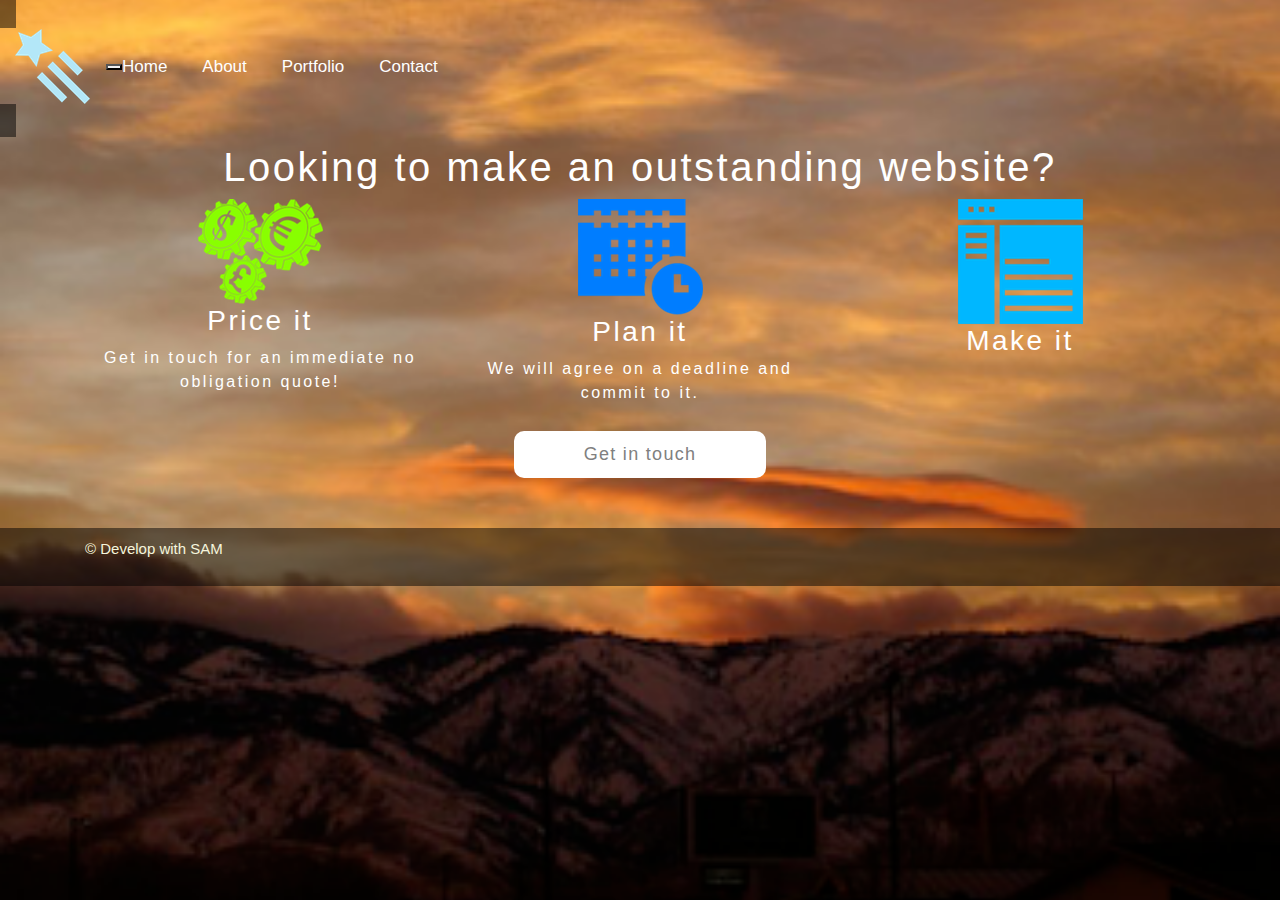
<file: CompanyWebsite/index.html>
<!DOCTYPE html>

<html>
    <head>
        <meta charset="utf-8">
        <meta name="viewport" content="width=device-width, initial-scale=1, shrink-to-fit=no">
        <meta name="description" content="">
        <meta name="author" content="">
        
        <!-- Bootstrap CSS -->
    
        <link rel="stylesheet" href="https://maxcdn.bootstrapcdn.com/bootstrap/4.0.0/css/bootstrap.min.css" integrity="sha384-Gn5384xqQ1aoWXA+058RXPxPg6fy4IWvTNh0E263XmFcJlSAwiGgFAW/dAiS6JXm" crossorigin="anonymous">

        <link rel="stylesheet" href="css/styling.css">
        <title>Company Website</title>
        
    </head>

    <body>
        <!-- Nav Bar -->
        <nav role="navigation" class="navbar navbar-expand-md navbar-inverse">
            <div class="container-fluid">
                <div class="navbar-header">
                    <a class="navbar-brand" href="#"><img src="images/comet.png" class="logo"></a>
                </div>
                
                <button type="button" class="navbar-toggle navbar-right" data-target="#navbarCollapse" data-toggle="collapse">
                    
                        <span class="sr-only">Toggle Navigation</span>
                        <span class="icon-bar"></span>
                        <span class="icon-bar"></span>
                        <span class="icon-bar"></span>    
                </button>
                
                <div class="navbar-collapse collapse" id="navbarCollapse">
                    <ul class="nav navbar-nav">
                        <li><a href="#">Home</a></li>
                        <li><a href="#">About</a></li>
                        <li><a href="#">Portfolio</a></li>
                        <li><a href="#">Contact</a></li>
                    </ul>
                </div>
            </div>
        </nav>
  
        <!-- 
            create header
            create icons with text
            create contact button
        -->
             
        <div class="jumbotron"> 
            <h1> Looking to make an outstanding website?</h1>
            <div id="icons">
                <div class="container" >
                    <div class="row">
                        <div class="col-md-4">
                            <img src="images/priceIt.png" class="bodyImage">
                            <h3> Price it</h3>        
                            <p>Get in touch for an immediate no obligation quote!</p> 
                        </div>
                        <div class="col-md-4">
                            <img src="images/dateIt.png" class="bodyImage">
                            <h3>Plan it</h3>
                            <p>We will agree on a deadline and commit to it.</p>  
                        </div>
                        <div class="col-md-4">
                            <img src="images/makeIt.png" class="bodyImage"                  >
                            <h3>Make it</h3>
                        </div>
                    </div>
                </div>
            </div>
          </div>
        <div class="contact">
            <div class="container">
                <a href="#" class="btn">Get in touch</a>
            </div>
        </div>
        
        <div class="footer">
            <div class="container">
                <p>&copy; Develop with SAM</p> 
            </div>
        </div>
        <!--div class="">

        Check out the new logo that I created on <a href="http://logomakr.com" title="Logo Makr">LogoMakr.com</a> https://logomakr.com/90YXSU


        money graphic by <a href="undefined">undefined</a> from <a href="https://logomakr.com/">Logomakr</a> is licensed under <a href="http://creativecommons.org/licenses/by/3.0/" title="Creative Commons BY 3.0">CC BY 3.0</a>. Check out the new logo that I created on <a href="http://logomakr.com" title="Logo Makr">LogoMakr.com</a> https://logomakr.com/7PqjeE


         Check out the new logo that I created on <a href="http://logomakr.com" title="Logo Makr">LogoMakr.com</a> https://logomakr.com/7lpEzx

        Check out the new logo that I created on <a href="http://logomakr.com" title="Logo Makr">LogoMakr.com</a> https://logomakr.com/6DiFln

        </div-->
        
        <!-- jQuery first, then Popper.js, then Bootstrap JS -->

        <script src="https://code.jquery.com/jquery-3.2.1.slim.min.js" integrity="sha384-KJ3o2DKtIkvYIK3UENzmM7KCkRr/rE9/Qpg6aAZGJwFDMVNA/GpGFF93hXpG5KkN" crossorigin="anonymous"></script>
    
        <script src="https://cdnjs.cloudflare.com/ajax/libs/popper.js/1.12.9/umd/popper.min.js" integrity="sha384-ApNbgh9B+Y1QKtv3Rn7W3mgPxhU9K/ScQsAP7hUibX39j7fakFPskvXusvfa0b4Q" crossorigin="anonymous"></script>
    
        <script src="https://maxcdn.bootstrapcdn.com/bootstrap/4.0.0/js/bootstrap.min.js" integrity="sha384-JZR6Spejh4U02d8jOt6vLEHfe/JQGiRRSQQxSfFWpi1MquVdAyjUar5+76PVCmYl" crossorigin="anonymous"></script>
      
        <script>
        </script>
    </body>

</html>
</file>
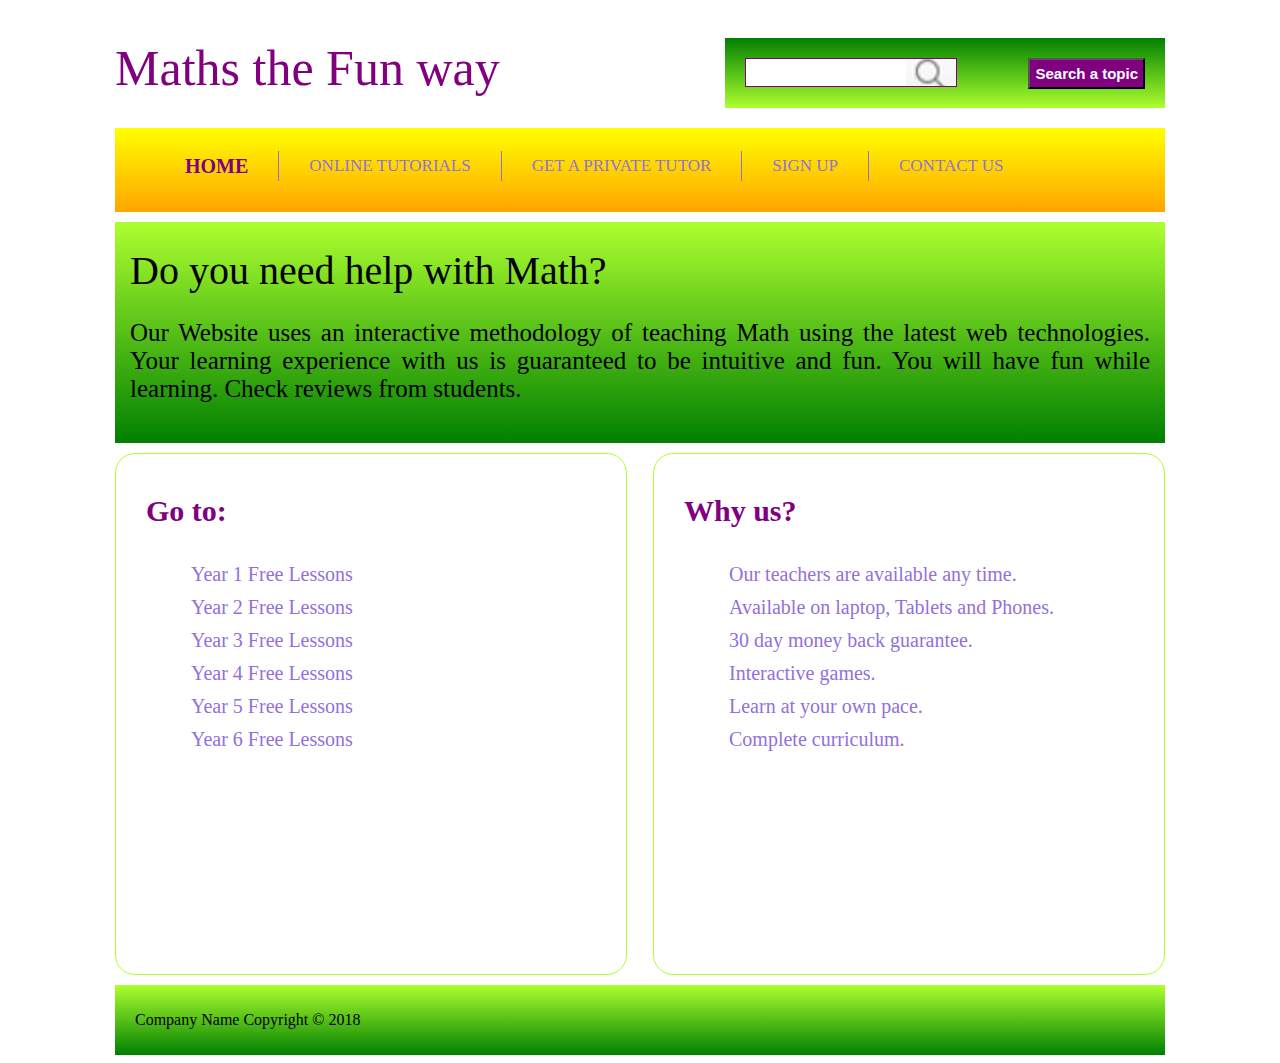
<file: MathematicsTutorialsWebsite/index.html>
<!DOCTYPE html>
<html>
    <head>
        <meta charset ="utf-8">
        <title> Maths Website </title>
        <meta name="viewport" content="width=device-width, initial-scale=1.0, user-scalable=yes">
        
        <link rel="stylesheet" type="text/css" href="css/main.css">
    </head>

    <body>


        <div id="container">
        
            <div id="header">
            
                <div id="brand">                
                    <h1><a href="#"> Maths the Fun way</a></h1>
                </div>
                <div id="searchBox">
                    <form method="get">
                    
                        <input type="text" class="text">
                        <input type="submit" value="Search a topic" class="submit">
                        
                    
                    </form>
                </div>
                <div class="clear">
                
                </div>
                
                
            </div>
            <div id="menu">
            
                <ul>
                    <li><a href="#" class="active">Home</a></li>
                    <li><a href="#">Online Tutorials</a></li>
                    <li><a href="#">Get a private tutor</a></li>
                    <li><a href="#">Sign up</a></li>                
                    <li><a href="#">Contact us</a></li>
                </ul>
            
            </div>
            
            <div id="introduction">
            
                <h3>Do you need help with Math?</h3>
            
                <p> Our Website uses an interactive methodology of teaching Math using the latest web technologies. Your learning experience with us is guaranteed to be intuitive and fun. You will have fun while learning. Check reviews from students.
                </p>
            </div>
        
            <div id="leftsidebar" class="sidebar">
                <h3>Go to:</h3>
                <ul>
                    <li><a href="#">Year 1 Free Lessons</a></li>
                    <li><a href="#">Year 2 Free Lessons</a></li>
                    <li><a href="#">Year 3 Free Lessons</a></li>
                    <li><a href="#">Year 4 Free Lessons</a></li>
                    <li><a href="#">Year 5 Free Lessons</a></li>
                    <li><a href="#">Year 6 Free Lessons</a></li>
                </ul>
            </div>
            
            <div id="rightsidebar" class="sidebar">        
                <h3>Why us?</h3>
                <ul>
                    <li><a href="#">Our teachers are available any time.</a></li>
                    <li><a href="#">Available on laptop, Tablets and Phones.</a></li>
                    <li><a href="#">30 day money back guarantee.</a></li>
                    <li><a href="#">Interactive games.</a></li>
                    <li><a href="#">Learn at your own pace.</a></li>
                    <li><a href="#">Complete curriculum.</a></li>
                </ul>
            </div>
            <div class="clear"></div>
            <footer class="footer">
                <div>
                    <p>Company Name Copyright &copy; 2018</p>                
                </div>
            </footer>
        </div>
 </body>
</html>
</file>
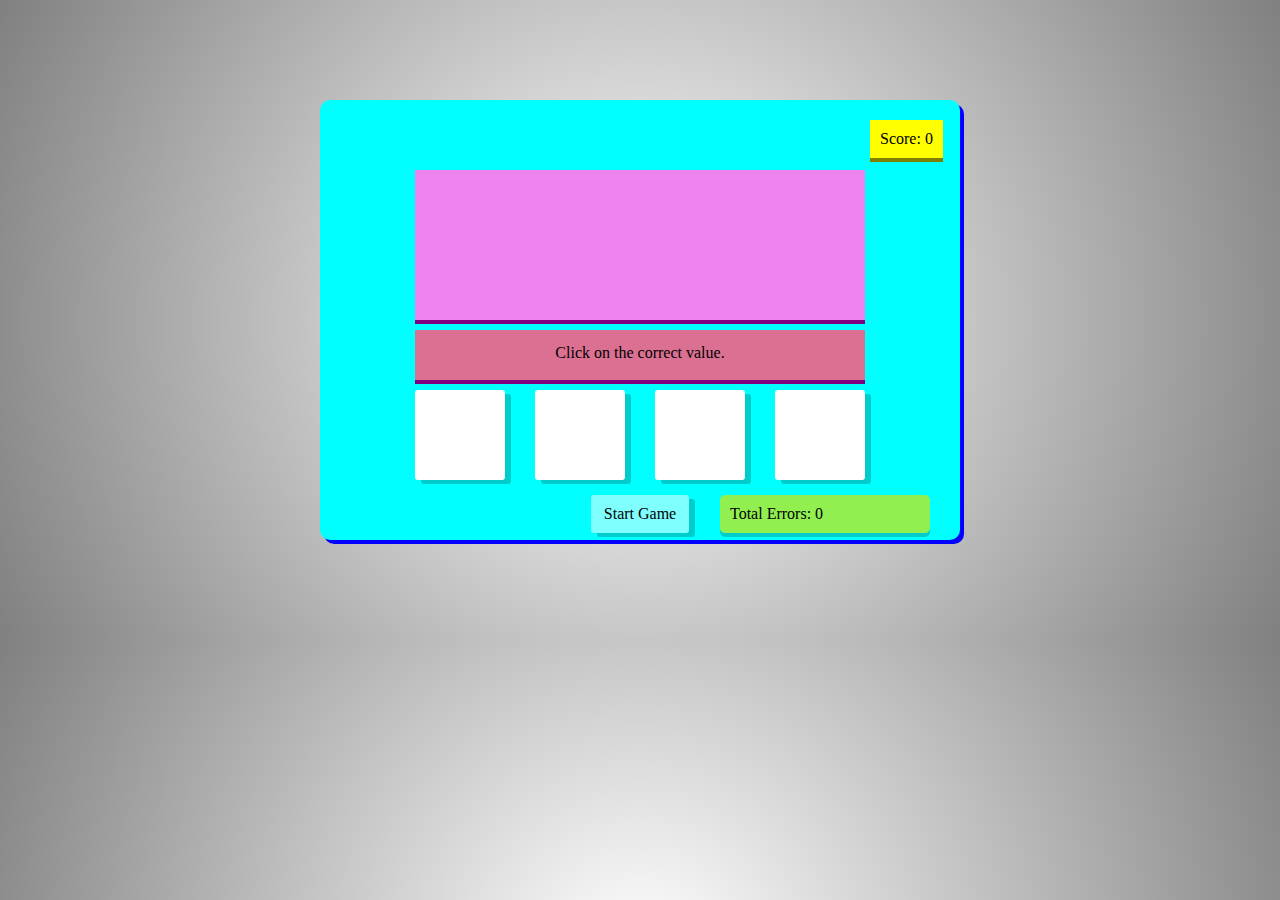
<file: MathGameWebsite/index.html>
<!DOCTYPE html>
<html lang="en">
    <head>    
        <title>Math Game</title>
        <meta charset="utf-8">
        <meta name="viewport", content="width=device-width, initial-scale=1, user-scalable=yes">
        
        <link rel="stylesheet" href="css/main.css">
        
            
    </head>


    <body>

        <div id="container">
            <div id="scorecard">
                Score: <span id="scorevalue"> 0</span>        
            </div>
            <div id="correctMsg">
                Correct            
            </div>
            <div id="wrongMsg">
                Try Again
            </div>
                
            <div id="question">
                    
            
            </div>
            
            <div id="instruction">
                Click on the correct value.
                    
            </div>
            
            <div id="multiChoice">
                
                <div id="choice1" class="box" onclick="isCorrect(this.id)"></div>
                <div id="choice2" class="box" onclick="isCorrect(this.id)"></div>
                <div id="choice3" class="box" onclick="isCorrect(this.id)"></div>
                <div id="choice4" class="box" onclick="isCorrect(this.id)"></div>            
            </div>
            
            <div id="startReset" onclick="changeStatus()">
                    Start Game
            </div>
            
            <div id="errorCount">
                    Total Errors: <span id="errorCountgvalue">0</span> 
            </div>
            
            <div id="gameOver">
           
            </div>
        </div>
        <script src="js/main.js"></script>
    </body>
</html>
</file>
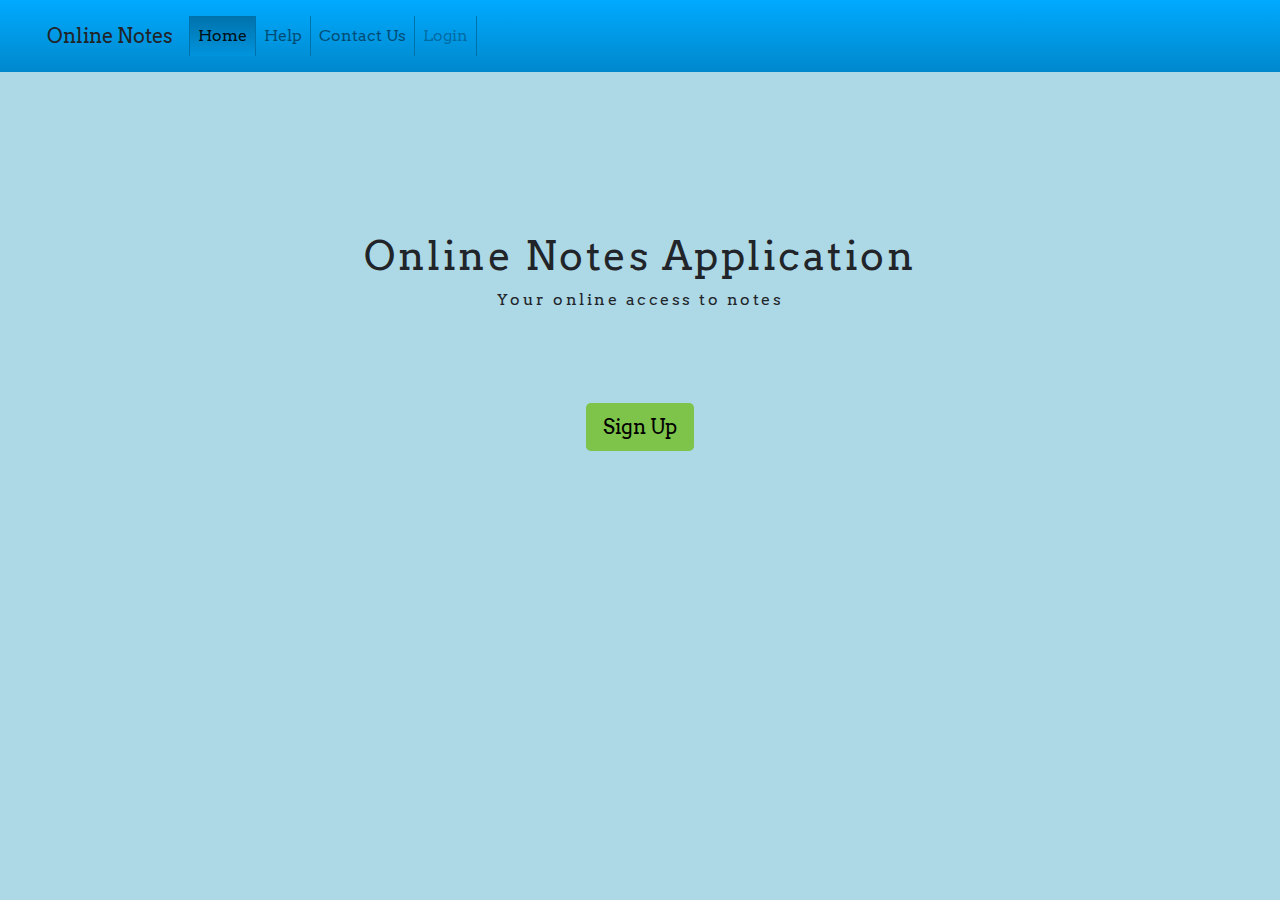
<file: OnlineNotesApp/index.html>
<!doctype html>
<html lang="en">
  <head>
    <!-- Required meta tags -->
    <meta charset="utf-8">
    <meta name="viewport" content="width=device-width, initial-scale=1, shrink-to-fit=no">

    <!-- Bootstrap CSS -->
    <link rel="stylesheet" href="css/bootstrap.min.css">
    <link href="css/styling.css" rel="stylesheet">
    <link href='https://fonts.googleapis.com/css?family=Arvo' rel='stylesheet' type='text/css'>
      
    <title>OnlineNotes</title>
  </head>
  <body>
    <!-- Navigation Bar -->
     <nav role="navigation" class="navbar navbar-custom navbar-fixed-top">
            <div class="container-fluid">
               <nav class="navbar navbar-expand-lg navbar-light navbar-right ">
                  <a class="navbar-brand" >Online Notes</a>
                  <button class="navbar-toggler " type="button" data-toggle="collapse" data-target="#navbarCollapse" aria-controls="navbarNav" aria-expanded="false" aria-label="Toggle navigation">
                    <span class="navbar-toggler-icon"></span>
                  </button>
                   
                  <div class="collapse navbar-collapse" id="navbarCollapse">
                    <ul class="navbar-nav">
                      <li class="nav-item active">
                        <a class="nav-link" href="#">Home <span class="sr-only">(current)</span></a>
                      </li>
                      <li class="nav-item">
                        <a class="nav-link" href="#">Help</a>
                      </li>
                      <li class="nav-item">
                        <a class="nav-link" href="#">Contact Us</a>
                      </li>
                      <li class="nav-item">
                        <a class="nav-link disabled" href="#loginModal" data-toggle="modal">Login</a>
                      </li>
                    </ul>
                  </div>
                </nav>
            </div>
    </nav>
      
    <!-- Jumbotron with Sign up Button -->
     <div class="jumbotron" id="signUpContainer">
        <h1>Online Notes Application</h1>
        <p> Your online access to notes</p>
         <button type="button" class="btn btn-lg green signup" data-target="#signupModal" data-toggle="modal"> Sign Up </button>
      </div>

    <!-- Login Form -->
      <form method="post" id="loginForm">
          <div class="modal" id="loginModal" role="dialog" aria-labelledby="myModalLabel" aria-hidden="true">
            <div class="modal-dialog">
                <div class="modal-content">
                    <div class="modal-header">              
                        <h4 class="modal-title" id="myModalLabel" >Login:</h4>
                        <button type="button" class="close" data-dismiss="modal" aria-label="Close">&times;</button>
                    </div>
                    <div class="modal-body">
                        <div class="form-group">
                            <div id="loginmessage">From PHP File</div>
                            <label for="email" class="sr-only">User Name: </label>
                            <input class="form-control" type="email" name="loginemail" id="loginemail" placeholder="Email" maxlength="30">
                        </div>    
                        <div class="form-group">
                            <label for="loginPassword" class="sr-only">Password: </label>
                            <input class="form-control" type="password" name="loginpassword" id="loginpassword" placeholder="Password" maxlength="30">
                        </div> 
                        <div class="checkbox">
                            <label> <input type="checkbox" name="rememberme" id="rememberme">Remember Me 
                            </label>
                            <a class="float-right" style="cursor: pointer" data-dismiss="modal" data-target="forgotpasswordModal" data-toggle="modal" href="#">Forgot Password</a>
                        </div>
                    </div>

                    <div class="modal-footer">
                        <input type="submit" class="btn btn-primary" name="login" value="Login">
                        <button type="button" class="btn btn-default" data-dismiss="modal">Cancel</button>
                        <button type="button" class="btn btn-default pull-left" data-dismiss="modal" data-target="#signupModal" data-toggle="modal">Register</button>
                    </div>
                </div>
              </div>
          </div>
      </form>
    <!-- Sign up form -->
      <form method="post" id="signupForm">
          <div class="modal" id="signupModal" role="dialog" aria-labelledby="myModalLabel" aria-hidden="true">
            <div class="modal-dialog">
                <div class="modal-content">
                    <div class="modal-header">
                         <h4 class="modal-title" id="myModalLabel" >Sign up and begin using the app:</h4>
                        <button type="button" class="close" data-dismiss="modal" aria-label="Close">&times;</button>
                    </div>
                    <div class="modal-body">
                        <div class="form-group">
                            <div id="signupmessage">From PHP File</div>
                            <label for="username" class="sr-only">User Name: </label>
                            <input class="form-control" type="text" name="username" id="username" placeholder="Username" maxlength="30">
                        </div>    
                        <div class="form-group">
                            <label for="email" class="sr-only">Emal: </label>
                            <input class="form-control" type="email" name="email" id="email" placeholder="email" maxlength="30">
                        </div>         
                        <div class="form-group">
                            <label for="password" class="sr-only">Enter Password: </label>
                            <input class="form-control" type="password" name="password" id="password" placeholder="password" maxlength="30">
                        </div>   
                        <div class="form-group">
                            <label for="password2" class="sr-only">Re Enter Password: </label>
                            <input class="form-control" type="password" name="password2" id="password2" placeholder="password" maxlength="30">
                        </div>   
                    </div>

                    <div class="modal-footer">
                        <input type="submit" class="btn btn-primary" name="signup" value="Sign Up">
                        <button type="button" class="btn btn-default" data-dismiss="modal">Cancel</button>
                    </div>
                </div>
              </div>
          </div>
      </form>
    <!-- Forgot password form -->
      <form method="post" id="forgotpasswordform">        
          <div class="modal" id="forgotpasswordModal" role="dialog" aria-labelledby="myModalLabel" aria-hidden="true">
              <div class="modal-dialog">
                <div class="modal-content">
                    <div class="modal-header">
                         <h4 class="modal-title" id="myModalLabel" >Enter Email Address:</h4>
                        <button type="button" class="close" data-dismiss="modal" aria-label="Close">&times;</button>
                    </div>
                    <div class="modal-body">
                        <div class="form-group">
                            <div id="forgotpasswordmessage">From PHP File</div>
                            
                            <label for="email" class="sr-only"> Email: </label>
                            <input class="form-control" type="email" name="forgotemail" id="forgotemail" placeholder="Email" maxlength="30">
                        </div> 
                    </div>

                    <div class="modal-footer">
                        <input type="submit" class="btn btn-primary" name="forgotpassword" value="Submit">
                        <button type="button" class="btn btn-default" data-dismiss="modal">Cancel</button>
                        <button type="button" class="btn btn-default pull-left" data-dismiss="modal" data-target="#signupModal" data-toggle="modal">Register</button>
                    </div>
                </div>
              </div>
          </div>          
      </form>

      <!-- Footer -->
      <!-- jQuery -->

      <script
              src="https://code.jquery.com/jquery-3.3.1.min.js"
              integrity="sha256-FgpCb/KJQlLNfOu91ta32o/NMZxltwRo8QtmkMRdAu8="
              crossorigin="anonymous">
      </script>
      <script src="js/bootstrap.min.js"></script>
      <script src="js/profile.js"></script>
      <script src="js/index.js"></script>
  </body>
</html>
</file>
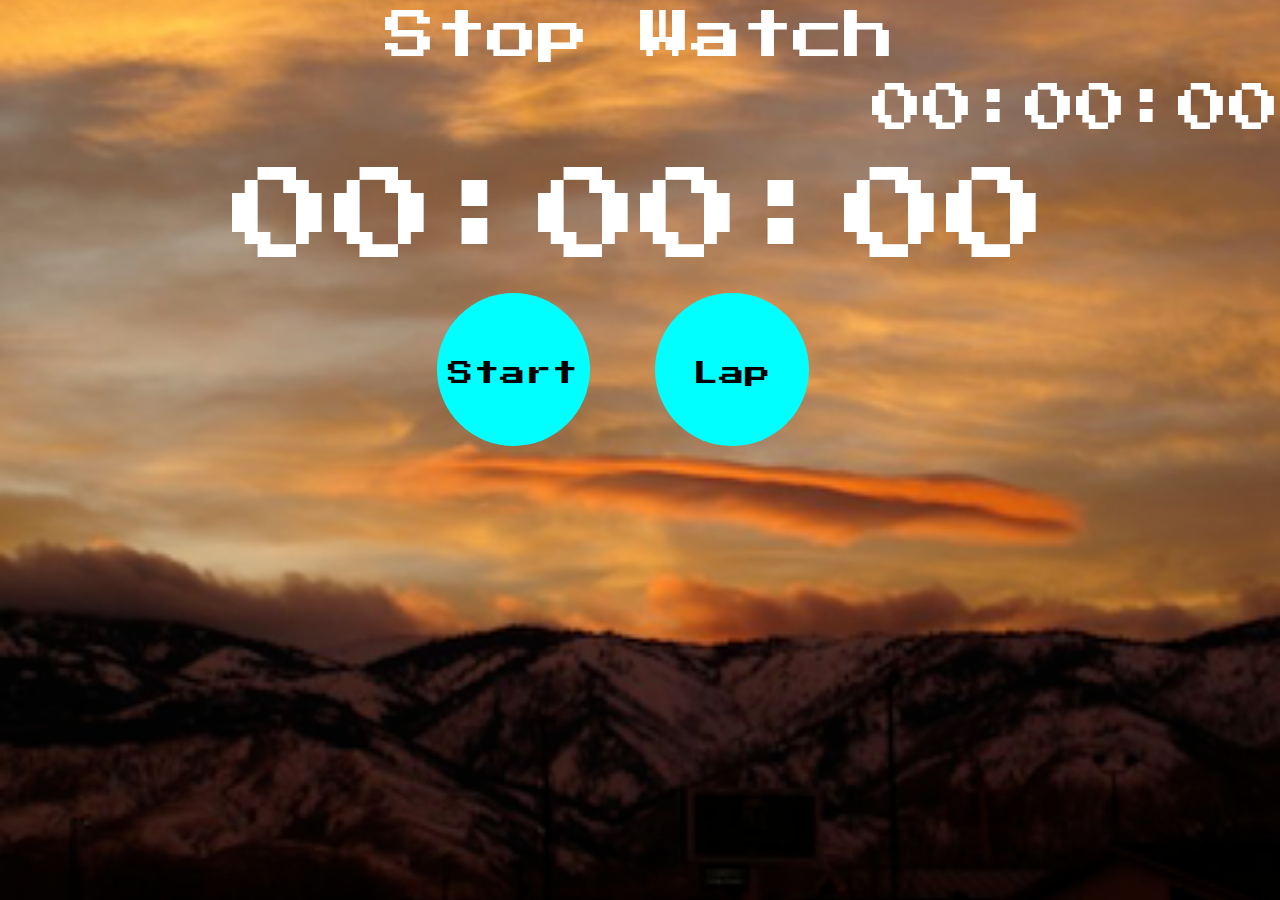
<file: StopWatchApp/index.html>
<!DOCTYPE html>

<html>
    <head>
        <meta charset="utf-8">
        <meta http-equiv="X-UA-Compatible" content="IE=edge">
        <meta name="viewport" content="width=device-width, initial-scale=1">
        
        <!-- Latest compiled and minified CSS -->
        <link rel="stylesheet" href="https://maxcdn.bootstrapcdn.com/bootstrap/3.3.7/css/bootstrap.min.css" integrity="sha384-BVYiiSIFeK1dGmJRAkycuHAHRg32OmUcww7on3RYdg4Va+PmSTsz/K68vbdEjh4u" crossorigin="anonymous">
        
        <link href="https://fonts.googleapis.com/css?family=Press+Start+2P" rel="stylesheet">
        
        <link rel="stylesheet" href="css/styling.css">
              
        <title>StopWatch App</title>
    </head>

    <body>
        
        <!-- TITLE -->
        <div class="container-fluid">
            <div id="title">Stop Watch</div>
        </div>
        
        <!-- Lap Time -->
        <div id="lap"><span id="lapminute">00</span>:<span id="lapsecond">00</span>:<span id="lapcentisecond">00</span></div>
        
        <!-- Timer -->
        <div id="timer"><span id="timerminute">00</span>:<span id="timersecond">00</span>:<span id="timercentisecond">00</span></div>
        
        <!-- Control Module using Grid -->
        <div id="controlContainer" class="row">
            <div class="col-xs-2 col-xs-offset-4">
                <div id="startBtn" class="control">
                    Start
                </div>
                <div id="stopBtn" class="control">
                    Stop
                </div>
                <div id="resumeBtn" class="control">
                    Start
                </div>            
            </div>
            <div class="col-xs-2">
                <div id="lapBtn" class="control">
                    Lap                
                </div>
                <div id="resetBtn" class="control">
                    Reset                
                </div>   
            </div>
            
        </div>

        <div id="laps"></div> 
    <!-- jQuery first, then Popper.js, then Bootstrap JS -->
    <!-- jQuery (necessary for Bootstrap's JavaScript plugins) -->
    <script src="https://ajax.googleapis.com/ajax/libs/jquery/1.11.3/jquery.min.js"></script>
    <!-- Include all compiled plugins (below), or include individual files as needed -->
    <script src="js/bootstrap.min.js"></script>
    <script src="js/main.js"></script>
    </body>

</html>
</file>
<file: CompanyWebsite/css/styling.css>
/* backround image and font-family to the body object */
body {
    background: url(../images/sierraMtnRange.png) center center no-repeat fixed;
    
    background-size: cover;
    font-family: sans-serif, serif;
    
}

.logo {
    height 30px;
    
}

#navbarCollapse ul li{
    text-align: center;
    background: transparent;
    color: aliceblue;
}



.navbar-nav {
  flex-flow: row nowrap;
}

.navbar {
    flex-flow: row nowrap;
    display: inline;
}

.navbar-inverse { /* transparent background */
    background: rgba(0,0,0,0.5);   
}

.nav li {
    color: white;
    font-size: 17px;
    margin-right: 35px;
    padding: 10px 0px;
    text-align: center;
}

.nav li a {
    color: white;
    text-decoration: none;
}
.nav li:hover {
    border-bottom:  1px solid aqua;
    text-decoration: none;
}


.jumbotron {
    background-color: transparent;
    color: white;
    text-align: center;
    padding: 10px;
    margin: 0px;
    letter-spacing: 2.5px;
}

.bodyimage {
    height: 100px;
}

.col-md-4 {
    text-align: center;
    color: white;
}

.contact {
    text-align: center;
}

.btn {

    background-color: white;
    font-size: 18px;
    color: grey;
    border-radius: 10px;
    border: none;
    padding: 10px 70px;
    letter-spacing: 1.3px;
}

.btn:hover {
     background-color: rgba(0,0,0,0.5);
     color: white;
     border: none;
}
.footer {
    background-color: rgba(0,0,0,0.5);
    color: beige;
    font-size: 15px;
    padding: 10px 0px;
    margin: 50px 0px;
}

/* Media queries to change the size of body icons for small devices */

@media (max-width: 768px) {
    .bodyimage{
        height: 70px;
        
    }
    
}
</file>
<file: MathematicsTutorialsWebsite/css/main.css>
body {
    font: Arial, Helvetica, sans-serif;
}

#container {
    width: 1050px;
    margin: 0 auto;
    
}

h1 a{
    font-size: 50px;
    font-weight: 100;
    color: purple; 
    text-decoration: none;
    
}

#header {
    height: 100px;
    padding: 10px 0px;

}

#brand {
    float: left; 
}

#searchBox{
    float: right;
    background: linear-gradient(green,greenyellow);
    background: -webkit-linear-gradient(green,greenyellow);
    background: -o-linear-gradient(green,greenyellow);
    background: -moz-linear-gradient(green,greenyellow);
    width: 400px;
    height: 50px;
    padding: 20px 20px 0px 20px;
    margin-top: 20px;
   
}

.text {
    float:left;
    width: 200px;
    padding: 5px;
    font-size: 15px;
    color: darkorange;
    background: white url(../images/search.png) right center no-repeat;
    border: 1px solid purple;
}

.submit {
    float:right;
    padding: 5px;
    font-weight: bold;
    color: white;
    background: purple;
    font-size: 15px;
}

.clear {
    clear:both;
    
    
}

#menu {
    height: 70px;
    background: linear-gradient(yellow, orange);
    background: -webkit-linear-gradient(yellow, orange);
    background: -o-linear-gradient(yellow, orange);
    background: -moz-linear-gradient(yellow, orange);
    padding: 7px 0;
}

ul {
    list-style: none;
}

#menu ul li {
    float: left;
    padding: 0px 30px;
    height : 30px;
    border-right: 1px solid mediumpurple;
    line-height: 30px;
}

#menu ul li:last-child {
    border-right: none;
}

#menu ul li a {
    text-decoration: none;
    text-transform: uppercase;
    font-size: 17px;
    color: mediumpurple;
    line-height: 30px;
    -webkit-transition: font-size 0.25s ease;
    -moz-transition: font-size 0.25s ease;
    -o-transition: font-size 0.25s ease;
    -ms-transition: font-size 0.25s ease;
    transition: font-size 0.25s ease;
}

#menu ul li a:hover, #menu ul li a.active {
    font-size: 20px;
    font-weight: bold;
    color: purple;  
}


#introduction {
    background: linear-gradient(greenyellow, green);
    background: -webkit-linear-gradient(greenyellow, green);
    background: -o-linear-gradient(greenyellow, green);
    background: -moz-linear-gradient(greenyellow, green);
    padding: 15px;
    margin: 10px 0;
    
}

#introduction h3  {
    font-size: 40px;
    font-weight: normal;    
    margin: 10px auto;
}

#introduction p {
    font-size: 25px;
    text-align:justify; 
}

.sidebar {
    height: 500px;
    width: 450px;
    border: 1px solid greenyellow; 
    border-radius: 20px;
    padding: 10px 30px;
}

.sidebar h3 {
    color: purple;
    font-size: 30px;
}

.sidebar ul li {
    padding: 5px;

}

.sidebar ul li a{
    text-decoration: none;
    font-size: 20px;
    color: mediumpurple;

}

.sidebar ul li a:hover, .sidebar ul li a:active {
    text-decoration: none;
    color: purple;
    font-size: 25px;
    font-weight: bold;    
    -webkit-transition: font-size 0.25s ease;
    -moz-transition: font-size 0.25s ease;
    -o-transition: font-size 0.25s ease;
    -ms-transition: font-size 0.25s ease;
    transition: font-size 0.25s ease;   
}

#leftsidebar {
    float: left;
}

#rightsidebar {
    float:right;
}

.footer {   
    height: 50px;
    background: linear-gradient(greenyellow, green);
    background: -webkit-linear-gradient(greenyellow, green);
    background: -o-linear-gradient(greenyellow, green);
    background: -moz-linear-gradient(greenyellow, green);
    padding : 10px 20px;
    margin-top: 10px;
}
</file>
<file: MathGameWebsite/css/main.css>
html {
    height= 100%;
    background: radial-gradient(circle, white, grey);
    
}


#container {
    height:400px;
    width: 600px;
    background-color: aqua;
    margin: 100px auto;
    padding: 20px;
    border-radius: 10px;
    box-shadow: 4px 4px 0px 0px blue;
    -moz-box-shadow: 4px 4px 0px 0px blue;
    -webkit-box-shadow: 4px 4px 0px 0px blue;
    position: relative;
}

#scorecard {
    background-color: yellow;
    color: black;
    padding: 10px;
    position: absolute;
    left: 550px;
    box-shadow: 0px 4px olive;   
    -moz-box-shadow: 0px 4px olive;   
    -webkit-box-shadow: 0px 4px olive;   
}


#correctMsg {
    position: absolute;
    left: 200px;
    background-color:lawngreen;
    color: white;
    padding: 11px;
    left: 260px;
    visibility:hidden;
}


#wrongMsg {
    position: absolute;
    left: 200px;
    background-color:orangered;
    color: white;
    padding: 11px;
    left: 250px; 
    visibility: hidden;
}

#question {
    width: 450px;
    height: 150px;
    margin: 50px auto 10px;
    background-color: violet;
    box-shadow: 0px 4px purple;
    -webkit-box-shadow: 0px 4px purple;
    -moz-box-shadow: 0px 4px purple;
    font-size: 100px;
    text-align: center;
    font-family: cursive, sans-serif;
    color:black;
}


#instruction {
    width: 450px;
    height: 50px;
    background-color: palevioletred;
    margin: 10px auto;
    text-align: center;
    line-height: 45px; 
    box-shadow: 0px 4px purple;   
    -webkit-box-shadow: 0px 4px purple;   
    -moz-box-shadow: 0px 4px purple;   
}


#multiChoice{
    height: 100px;
    width: 450px;
    margin: 5px auto;
}

.box {
    width: 90px;
    height: 90px;
    background-color: white;
    float: left;
    margin-right: 30px; 
    border-radius: 3px;
    cursor: pointer;
    box-shadow: 6px 4px rgb(0,0,0,0.2);
    -webkit-box-shadow: 6px 4px rgb(0,0,0,0.2);
    -moz-box-shadow: 6px 4px rgb(0,0,0,0.2);
        
    text-align: center;
    line-height: 80px;
    position: relative;
    transform: all 0.3s;
    -webkit-transform: all 0.3s;
    -moz-transform: all 0.3s;
    -o-transform: all 0.3s;
    -ms-transform: all 0.3s;
}

.box:hover, #startReset:hover {
    background-color:purple;
    color: white;
    box-shadow: 6px 4px black; 
    -webkit-box-shadow: 6px 4px black; 
    -moz-box-shadow: 6px 4px black; 
}

.box:active, #startReset:active {
    background-color: mediumpurple;
    box-shadow: 0px 0px black;
    -webkit-box-shadow: 0px 0px black;
    -moz-box-shadow: 0px 0px black;
    top: 4px;
}

#choice4 {
    margin-right: 0;   
}

#startReset {
    width: 78px;
    background-color: rgb(255,255,255, 0.5);
    margin: 0 auto;
    padding: 10px;
    
    border-radius: 3px;
    cursor: pointer;
    box-shadow: 6px 4px rgb(0,0,0,0.2);
    -webkit-box-shadow: 6px 4px rgb(0,0,0,0.2);
    -moz-box-shadow: 6px 4px rgb(0,0,0,0.2);
        
    text-align: center;
    position: relative;
    transform: all 0.3s;

    -webkit-transform: all 0.3s;
    -moz-transform: all 0.3s;
    -o-transform: all 0.3s;
    -ms-transform: all 0.3s;    
}


#errorCount {
    width: 190px;
    padding: 10px;
    position: absolute;
    top: 395px;
    left: 400px;
    background-color: rgba(181,235,36,0.8);
    border-radius: 5px;
    -webkit-box-shadow: 0px 4px rgba(0,0,0,0.2);
    -moz-box-shadow: 0px 4px rgba(0,0,0,0.2);

}

#gameOver{
    height:300px;
    width: 300px;
    background: linear-gradient(white,gold);
    color: green;
    font-size: 2.5em;
    text-align: center;
    text-transform: uppercase;
        
    position:absolute;
    top : 80px;
    left: 180px;
    z-index: 2;
    display: none;
}
</file>
<file: OnlineNotesApp/css/styling.css>
html {
    position: relative;
    min-height: 100%;
}

body {
    font-family: Arvo, serif;
    background: lightblue;
    background-attachment: fixed;
    background-size: cover;
}

.jumbotron {
    background-color: transparent;
    text-align: center;
    letter-spacing: 2.5px;
    padding: 10px;
    margin-top: 150px;
}

.signup {
    margin-top: 75px;
}

.green {
    background-color: rgba(114,190,35,0.8);   
}

.green:hover {
    background-color: gba(114,190,35);
}

.navbar-custom {
  background-color: #0088cc;
  border-color: #0072ab;
  background-image: -webkit-gradient(linear, left 0%, left 100%, from(#00aaff), to(#0088cc));
  background-image: -webkit-linear-gradient(top, #00aaff, 0%, #0088cc, 100%);
  background-image: -moz-linear-gradient(top, #00aaff 0%, #0088cc 100%);
  background-image: linear-gradient(to bottom, #00aaff 0%, #0088cc 100%);
  background-repeat: repeat-x;
  filter: progid:DXImageTransform.Microsoft.gradient(startColorstr='#ff00aaff', endColorstr='#ff0088cc', GradientType=0);
}
.navbar-custom .navbar-brand {
  color: #ffffff;
}
.navbar-custom .navbar-brand:hover,
.navbar-custom .navbar-brand:focus {
  color: #e6e6e6;
  background-color: transparent;
}
.navbar-custom .navbar-text {
  color: #ffffff;
}
.navbar-custom .navbar-nav > li:last-child > a {
  border-right: 1px solid #0072ab;
}
.navbar-custom .navbar-nav > li > a {
  color: #ffffff;
  border-left: 1px solid #0072ab;
}
.navbar-custom .navbar-nav > li > a:hover,
.navbar-custom .navbar-nav > li > a:focus {
  color: #c0c0c0;
  background-color: transparent;
}
.navbar-custom .navbar-nav > .active > a,
.navbar-custom .navbar-nav > .active > a:hover,
.navbar-custom .navbar-nav > .active > a:focus {
  color: #c0c0c0;
  background-color: #0072ab;
  background-image: -webkit-gradient(linear, left 0%, left 100%, from(#0072ab), to(#0094de));
  background-image: -webkit-linear-gradient(top, #0072ab, 0%, #0094de, 100%);
  background-image: -moz-linear-gradient(top, #0072ab 0%, #0094de 100%);
  background-image: linear-gradient(to bottom, #0072ab 0%, #0094de 100%);
  background-repeat: repeat-x;
  filter: progid:DXImageTransform.Microsoft.gradient(startColorstr='#ff0072ab', endColorstr='#ff0094de', GradientType=0);
}
.navbar-custom .navbar-nav > .disabled > a,
.navbar-custom .navbar-nav > .disabled > a:hover,
.navbar-custom .navbar-nav > .disabled > a:focus {
  color: #cccccc;
  background-color: transparent;
}
.navbar-custom .navbar-toggle {
  border-color: #dddddd;
}
.navbar-custom .navbar-toggle:hover,
.navbar-custom .navbar-toggle:focus {
  background-color: #dddddd;
}
.navbar-custom .navbar-toggle .icon-bar {
  background-color: #cccccc;
}
.navbar-custom .navbar-collapse,
.navbar-custom .navbar-form {
  border-color: #0070a8;
}
.navbar-custom .navbar-nav > .dropdown > a:hover .caret,
.navbar-custom .navbar-nav > .dropdown > a:focus .caret {
  border-top-color: #c0c0c0;
  border-bottom-color: #c0c0c0;
}
.navbar-custom .navbar-nav > .open > a,
.navbar-custom .navbar-nav > .open > a:hover,
.navbar-custom .navbar-nav > .open > a:focus {
  background-color: #0072ab;
  color: #c0c0c0;
}
.navbar-custom .navbar-nav > .open > a .caret,
.navbar-custom .navbar-nav > .open > a:hover .caret,
.navbar-custom .navbar-nav > .open > a:focus .caret {
  border-top-color: #c0c0c0;
  border-bottom-color: #c0c0c0;
}
.navbar-custom .navbar-nav > .dropdown > a .caret {
  border-top-color: #ffffff;
  border-bottom-color: #ffffff;
}
@media (max-width: 767) {
  .navbar-custom .navbar-nav .open .dropdown-menu > li > a {
    color: #ffffff;
  }
  .navbar-custom .navbar-nav .open .dropdown-menu > li > a:hover,
  .navbar-custom .navbar-nav .open .dropdown-menu > li > a:focus {
    color: #c0c0c0;
    background-color: transparent;
  }
  .navbar-custom .navbar-nav .open .dropdown-menu > .active > a,
  .navbar-custom .navbar-nav .open .dropdown-menu > .active > a:hover,
  .navbar-custom .navbar-nav .open .dropdown-menu > .active > a:focus {
    color: #c0c0c0;
    background-color: #0072ab;
  }
  .navbar-custom .navbar-nav .open .dropdown-menu > .disabled > a,
  .navbar-custom .navbar-nav .open .dropdown-menu > .disabled > a:hover,
  .navbar-custom .navbar-nav .open .dropdown-menu > .disabled > a:focus {
    color: #cccccc;
    background-color: transparent;
  }
}
.navbar-custom .navbar-link {
  color: #ffffff;
}
.navbar-custom .navbar-link:hover {
  color: #c0c0c0;
}
</file>
<file: StopWatchApp/css/styling.css>
body {
    font-family: 'Press Start 2P', cursive;
    background: url('../images/sierraMtnRange.png') fixed center center;
    background-size: cover;
    color: white;
}
    
#title {
    text-align: center;
    font-size: 4vw;
    
}

#lap {
    text-align:right;
    font-size:4vw;   
}

#timer {
    text-align:center;
    font-size:8vw;
}


#controlContainer {
    margin-bottom:100px;
}

.control {
    color:black;
    background-color: aqua;
    height: 12vw;
    width:12vw;
    border-radius: 100%;
    text-align: center;
    padding: 33% 0;
    font-size: 2.0vw;
    cursor: pointer;  
}

.control:active{
    color:white;
    background-color: black;
}

#laps {
    max-height: 270px;
    overflow-y: scroll;    
}

.lap{
    height: 50px;
    border-bottom: 1px solid white;
    margin: 15px;
}

.laptimetitle {
    font-size: 1.5em;
    float: left;
}

.laptime {
    font-size:2em;
    float:right;
}
</file>
